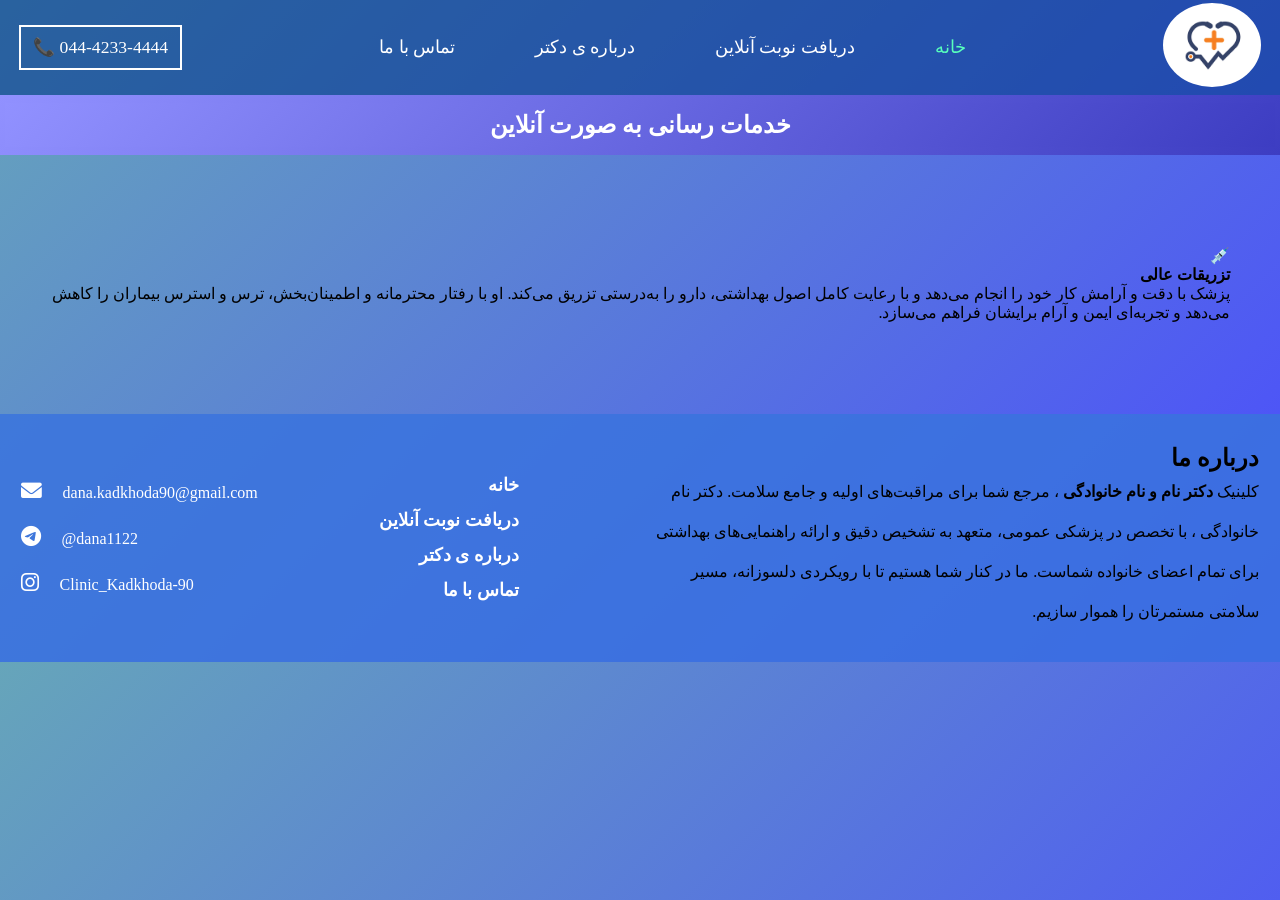
<file: index.html>
<!DOCTYPE html>
<html lang="fa-IR" dir="rtl">

<head>
    <meta charset="UTF-8">
    <meta http-equiv="X-UA-Compatible" content="IE=edge">
    <meta name="viewport" content="width=device-width, initial-scale=1.0">
    <title>مطب دکتر نام و نام خانوادگی</title>
    <link rel="stylesheet" href="./styles-css/index-styles.css">
    <link rel="stylesheet" href="https://cdnjs.cloudflare.com/ajax/libs/font-awesome/6.0.0-beta3/css/all.min.css">
    <link rel="shortcut icon" href="./images/logo.png" type="image/x-icon">
</head>

<body>
    <!-- start header -->
    <header class="header">
        <a href="index.html"><img src="./images/logo.png" class="logo"></a>

        <!-- strat navbar -->
        <nav class="navbar">
            <ul class="ul">
                <li><a href="./index.html" class="li-navbar" id="this-page">خانه</a></li>
                <li><a href="./get-turn.html" class="li-navbar">دریافت نوبت آنلاین</a></li>
                <li><a href="#footer" class="li-navbar">درباره ی دکتر</a></li>
                <li><a href="./contact-us.html" class="li-navbar">تماس با ما</a></li>
            </ul>


        </nav>

        <a class="telephone-number">
            044-4233-4444
            📞
        </a>
        <!-- end navbar -->
    </header>
    <!-- end header -->


    <!-- title -->
    <div class="title"><h2 class="title">خدمات رسانی به صورت آنلاین</h2></div>


    
    <!-- start main -->
    <main class="main">

        <div class="about-master-div">
            </article>

            <article>
                <span>💉</span>
                <h4>تزریقات عالی</h4>
                <p>پزشک با دقت و آرامش کار خود را انجام می‌دهد و با رعایت کامل اصول بهداشتی، دارو را به‌درستی تزریق می‌کند. او با رفتار محترمانه و اطمینان‌بخش، ترس و استرس بیماران را کاهش می‌دهد و تجربه‌ای ایمن و آرام برایشان فراهم می‌سازد.</p>
            </article>




        </section>
    </main>
    <!-- end main -->

    <!-- start footer -->
    <footer class="footer" id="footer">
        <div class="footer-div">
            <section class="section-about-us">
                <h2>درباره ما</h2>
                <p class="paragraph-about-us">کلینیک <span>دکتر نام و نام خانوادگی</span> ، مرجع شما برای مراقبت‌های اولیه و جامع سلامت.

                    دکتر نام خانوادگی ، با تخصص در پزشکی عمومی، متعهد به تشخیص دقیق و ارائه راهنمایی‌های بهداشتی برای تمام اعضای خانواده شماست.
                    
                    ما در کنار شما هستیم تا با رویکردی دلسوزانه، مسیر سلامتی مستمرتان را هموار سازیم.</p>
            </section>
    
            <section>
                <ul class="ul-footer">
                    <li><a href="./index.html" class="li-footer">خانه</a></li>
                    <li><a href="./get-turn.html" class="li-footer">دریافت نوبت آنلاین</a></li>
                    <li><a href="#footer" class="li-footer">درباره ی دکتر</a></li>
                    <li><a href="./contact-us.html" class="li-footer">تماس با ما</a></li>
                </ul>
            </section>

            <section class="profile-section">
                <ul class="social-links">

                    <li class="profile-li"><a href="mailto:dana.kadkhoda90@gmail.com" target="_blank" title="ایمیل" class="profile-link">dana.kadkhoda90@gmail.com<i class="fas fa-envelope profile-icon"></i></a></li>
        
                    <li class="profile-li"><a href="https://t.me/dana1122" target="_blank" title="تلگرام" class="profile-link">dana1122@<i class="fab fa-telegram-plane profile-icon"></i></a></li>
        
                    <li class="profile-li"><a href="https://www.instagram.com/dana.kadkhoda?utm_source=qr&igsh=MXE5cXMwaWNpZnEyNg==" target="_blank" title="اینستاگرام" class="profile-link">Clinic_Kadkhoda-90<i class="fab fa-instagram profile-icon"></i></a></li>
                </ul>
            </section>
        </div>
    </footer>
    <!-- end footer -->
</body>

</html>
</file>
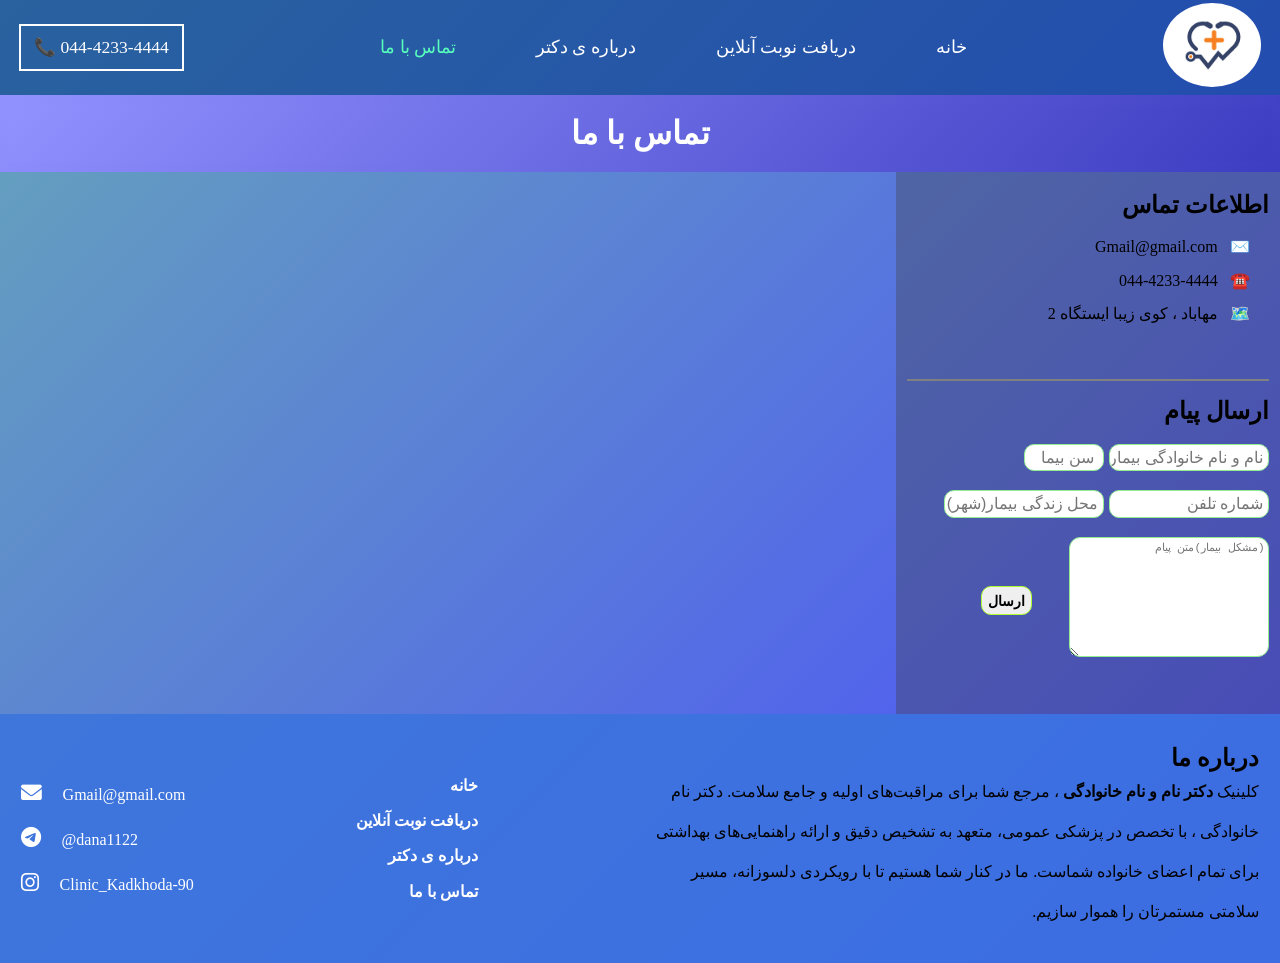
<file: contact-us.html>
<!DOCTYPE html>
<html lang="fa-IR" dir="rtl">

<head>
    <meta charset="UTF-8">
    <meta http-equiv="X-UA-Compatible" content="IE=edge">
    <meta name="viewport" content="width=device-width, initial-scale=1.0">
    <link rel="stylesheet" href="./styles-css/contact.css">
    <title>تماس با ما</title>
    <link rel="stylesheet" href="https://cdnjs.cloudflare.com/ajax/libs/font-awesome/6.0.0-beta3/css/all.min.css">
    <link rel="shortcut icon" href="./images/logo.png" type="image/x-icon">
</head>

<body>
    <!-- start header -->
    <header class="header">
        <a href="index.html"><img src="./images/logo.png" class="logo"></a>

        <!-- strat navbar -->
        <nav class="navbar">
            <ul class="ul">
                <li><a href="./index.html" class="li-navbar">خانه</a></li>
                <li><a href="./get-turn.html" class="li-navbar">دریافت نوبت آنلاین</a></li>
                <li><a href="#footer" class="li-navbar">درباره ی دکتر</a></li>
                <li><a href="./contact-us.html" class="li-navbar" id="this-page">تماس با ما</a></li>
            </ul>


        </nav>

        <a class="telephone-number">
            044-4233-4444
            📞
        </a>
        <!-- end navbar -->
    </header>
    <!-- end header -->

    <!-- title -->
    <div class="title"><h1 class="title">تماس با ما</h1></div>

    <!-- start main -->
    <main class="main">
        <section class="section-contact-us">


            <div>
                <h2>اطلاعات تماس</h3>
                <ul class="information-contact">
                    <li>✉️ &nbsp; Gmail@gmail.com</li>
                    <li>☎️ &nbsp; 044-4233-4444</li>
                    <li>🗺️ &nbsp; مهاباد ، کوی زیبا ایستگاه 2 </li>
                </ul>
            </div>



            <div class="form-div">
                <h2 class="title-form">ارسال پیام</h2>
                <form method="post" class="form">
                    <div class="about-patient">
    
                            <input type="text" id="name" name="fullname" maxlength="40" required placeholder="نام و نام خانوادگی بیمار">
    
                            <input type="number" min="0" max="200" maxlength="3" name="age" required placeholder=" سن بیمار">
                    </div>
    
                    <div class="about-patient">
                            <input name="phone-number" type="number" maxlength="11" required placeholder="شماره تلفن ">
    
                            <input name="name-city" type="text" maxlength="40" placeholder="محل زندگی بیمار(شهر) ">
                    </div>
    
                    <div class="about-patient about-patient-spacial">
                        <textarea name="problme" placeholder="(مشکل بیمار)متن پیام" required class="text-message"></textarea>
                        <button class="button-submit">ارسال</button>
                    </div>
                    
                </form>
            </div>
        </section>
        
        <section class="section-address">
            <iframe src="https://www.google.com/maps/embed?pb=!1m18!1m12!1m3!1d372.14852873466543!2d45.73731029265269!3d36.77294916744565!2m3!1f0!2f0!3f0!3m2!1i1024!2i768!4f13.1!3m3!1m2!1s0x40048297286b7d3b%3A0xb7a5b497ab1d0181!2z2KfYs9iq2KfZhiDYotiw2LHYqNin24zYrNin2YYg2LrYsdio24zYjCDZhdmH2KfYqNin2K_YjCDYrtuM2KfYqNin2YYg2qnZiNuMINiy24zYqNin2Iwg2KfbjNix2KfZhg!5e0!3m2!1sfa!2s!4v1769283135183!5m2!1sfa!2s" width="100%" height="500rem" style="border:0;" allowfullscreen="" loading="lazy" referrerpolicy="no-referrer-when-downgrade"></iframe>
        </section>
    </main>
    <!-- end main -->


    <!-- start footer -->
    <footer class="footer" id="footer">
        <div class="footer-div">
            <section class="section-about-us">
                <h2>درباره ما</h2>
                <p class="paragraph-about-us">کلینیک <span>دکتر نام و نام خانوادگی</span> ، مرجع شما برای مراقبت‌های اولیه و جامع سلامت.

                    دکتر نام خانوادگی ، با تخصص در پزشکی عمومی، متعهد به تشخیص دقیق و ارائه راهنمایی‌های بهداشتی برای تمام اعضای خانواده شماست.
                    
                    ما در کنار شما هستیم تا با رویکردی دلسوزانه، مسیر سلامتی مستمرتان را هموار سازیم.</p>
            </section>
    
            <section>
                <ul class="ul-footer">
                    <li><a href="./index.html" class="li-footer">خانه</a></li>
                    <li><a href="./get-turn.html" class="li-footer">دریافت نوبت آنلاین</a></li>
                    <li><a href="#footer" class="li-footer">درباره ی دکتر</a></li>
                    <li><a href="./contact-us.html" class="li-footer">تماس با ما</a></li>
                </ul>
            </section>

            <section class="profile-section">
                <ul class="social-links">

                    <li class="profile-li"><a href="mailto:dana.kadkhoda90@gmail.com" target="_blank" title="ایمیل" class="profile-link">Gmail@gmail.com<i class="fas fa-envelope profile-icon"></i></a></li>
        
                    <li class="profile-li"><a href="https://t.me/dana1122" target="_blank" title="تلگرام" class="profile-link">dana1122@<i class="fab fa-telegram-plane profile-icon"></i></a></li>
        
                    <li class="profile-li"><a href="https://www.instagram.com/dana.kadkhoda?utm_source=qr&igsh=MXE5cXMwaWNpZnEyNg==" target="_blank" title="اینستاگرام" class="profile-link">Clinic_Kadkhoda-90<i class="fab fa-instagram profile-icon"></i></a></li>
                </ul>
            </section>
        </div>
    </footer>
    <!-- end main -->

</body>

</html>
</file>
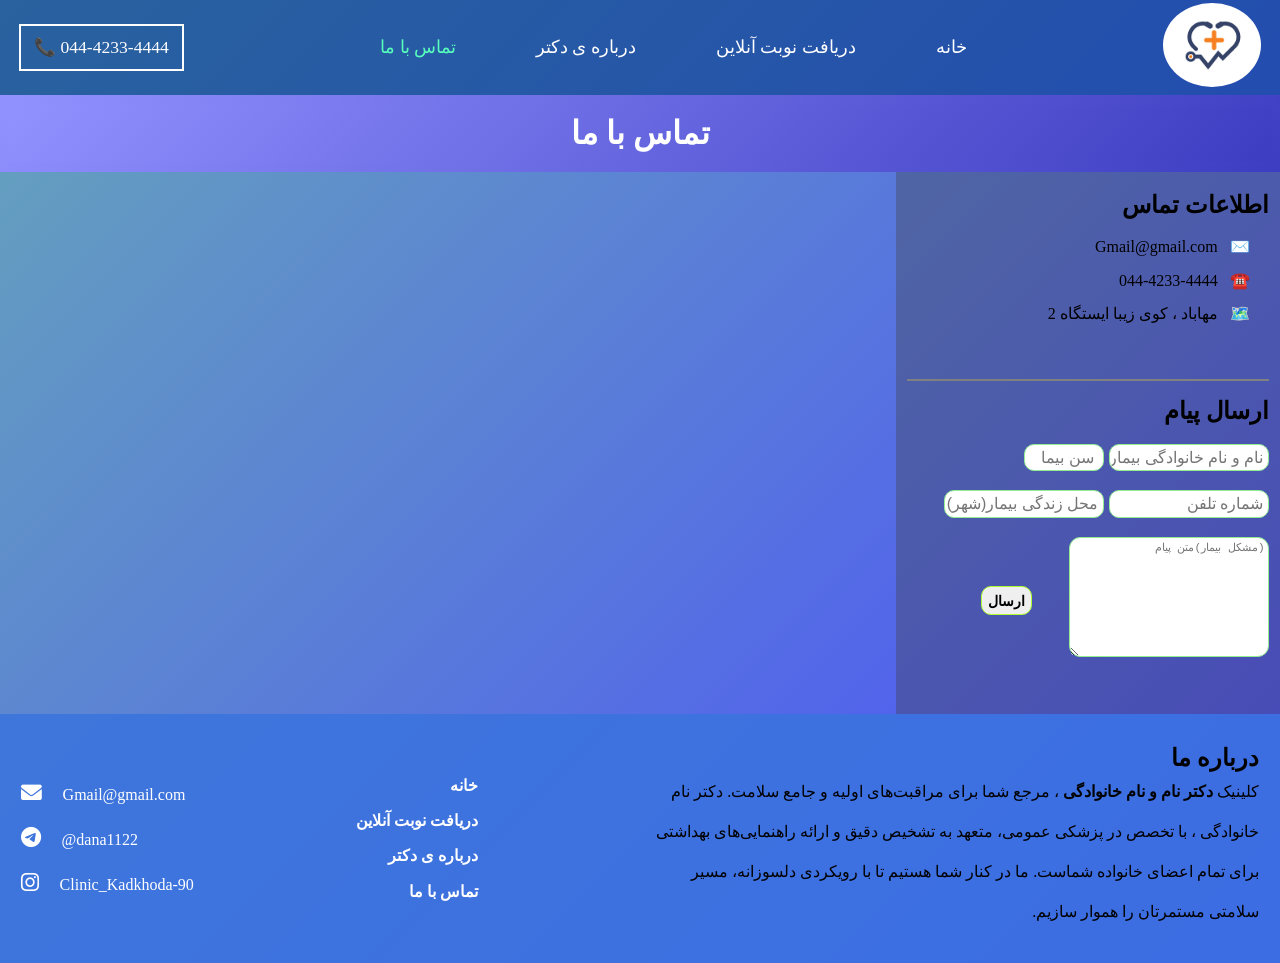
<file: contact.html>
<!DOCTYPE html>
<html lang="fa-IR" dir="rtl">

<head>
    <meta charset="UTF-8">
    <meta http-equiv="X-UA-Compatible" content="IE=edge">
    <meta name="viewport" content="width=device-width, initial-scale=1.0">
    <link rel="stylesheet" href="./styles-css/contact.css">
    <title>تماس با ما</title>
    <link rel="stylesheet" href="https://cdnjs.cloudflare.com/ajax/libs/font-awesome/6.0.0-beta3/css/all.min.css">
    <link rel="shortcut icon" href="./images/logo.png" type="image/x-icon">
</head>

<body>
    <!-- start header -->
    <header class="header">
        <a href="index.html"><img src="../images/logo.png" class="logo"></a>

        <!-- strat navbar -->
        <nav class="navbar">
            <ul class="ul">
                <li><a href="../pages/index.html" class="li-navbar">خانه</a></li>
                <li><a href="../pages/get-turn.html" class="li-navbar">دریافت نوبت آنلاین</a></li>
                <li><a href="#footer" class="li-navbar">درباره ی دکتر</a></li>
                <li><a href="../pages/contact-us.html" class="li-navbar" id="this-page">تماس با ما</a></li>
            </ul>


        </nav>

        <a class="telephone-number">
            044-4233-4444
            📞
        </a>
        <!-- end navbar -->
    </header>
    <!-- end header -->

    <!-- title -->
    <div class="title"><h1 class="title">تماس با ما</h1></div>

    <!-- start main -->
    <main class="main">
        <section class="section-contact-us">


            <div>
                <h2>اطلاعات تماس</h3>
                <ul class="information-contact">
                    <li>✉️ &nbsp; Gmail@gmail.com</li>
                    <li>☎️ &nbsp; 044-4233-4444</li>
                    <li>🗺️ &nbsp; مهاباد ، کوی زیبا ایستگاه 2 </li>
                </ul>
            </div>



            <div class="form-div">
                <h2 class="title-form">ارسال پیام</h2>
                <form method="post" class="form">
                    <div class="about-patient">
    
                            <input type="text" id="name" name="fullname" maxlength="40" required placeholder="نام و نام خانوادگی بیمار">
    
                            <input type="number" min="0" max="200" maxlength="3" name="age" required placeholder=" سن بیمار">
                    </div>
    
                    <div class="about-patient">
                            <input name="phone-number" type="number" maxlength="11" required placeholder="شماره تلفن ">
    
                            <input name="name-city" type="text" maxlength="40" placeholder="محل زندگی بیمار(شهر) ">
                    </div>
    
                    <div class="about-patient about-patient-spacial">
                        <textarea name="problme" placeholder="(مشکل بیمار)متن پیام" required class="text-message"></textarea>
                        <button class="button-submit">ارسال</button>
                    </div>
                    
                </form>
            </div>
        </section>
        
        <section class="section-address">
            <iframe src="https://www.google.com/maps/embed?pb=!1m18!1m12!1m3!1d372.14852873466543!2d45.73731029265269!3d36.77294916744565!2m3!1f0!2f0!3f0!3m2!1i1024!2i768!4f13.1!3m3!1m2!1s0x40048297286b7d3b%3A0xb7a5b497ab1d0181!2z2KfYs9iq2KfZhiDYotiw2LHYqNin24zYrNin2YYg2LrYsdio24zYjCDZhdmH2KfYqNin2K_YjCDYrtuM2KfYqNin2YYg2qnZiNuMINiy24zYqNin2Iwg2KfbjNix2KfZhg!5e0!3m2!1sfa!2s!4v1769283135183!5m2!1sfa!2s" width="100%" height="500rem" style="border:0;" allowfullscreen="" loading="lazy" referrerpolicy="no-referrer-when-downgrade"></iframe>
        </section>
    </main>
    <!-- end main -->


    <!-- start footer -->
    <footer class="footer" id="footer">
        <div class="footer-div">
            <section class="section-about-us">
                <h2>درباره ما</h2>
                <p class="paragraph-about-us">کلینیک <span>دکتر نام و نام خانوادگی</span> ، مرجع شما برای مراقبت‌های اولیه و جامع سلامت.

                    دکتر نام خانوادگی ، با تخصص در پزشکی عمومی، متعهد به تشخیص دقیق و ارائه راهنمایی‌های بهداشتی برای تمام اعضای خانواده شماست.
                    
                    ما در کنار شما هستیم تا با رویکردی دلسوزانه، مسیر سلامتی مستمرتان را هموار سازیم.</p>
            </section>
    
            <section>
                <ul class="ul-footer">
                    <li><a href="../pages/index.html" class="li-footer">خانه</a></li>
                    <li><a href="../pages/get-turn.html" class="li-footer">دریافت نوبت آنلاین</a></li>
                    <li><a href="#footer" class="li-footer">درباره ی دکتر</a></li>
                    <li><a href="../pages/contact-us.html" class="li-footer">تماس با ما</a></li>
                </ul>
            </section>

            <section class="profile-section">
                <ul class="social-links">

                    <li class="profile-li"><a href="mailto:dana.kadkhoda90@gmail.com" target="_blank" title="ایمیل" class="profile-link">Gmail@gmail.com<i class="fas fa-envelope profile-icon"></i></a></li>
        
                    <li class="profile-li"><a href="https://t.me/dana1122" target="_blank" title="تلگرام" class="profile-link">dana1122@<i class="fab fa-telegram-plane profile-icon"></i></a></li>
        
                    <li class="profile-li"><a href="https://www.instagram.com/dana.kadkhoda?utm_source=qr&igsh=MXE5cXMwaWNpZnEyNg==" target="_blank" title="اینستاگرام" class="profile-link">Clinic_Kadkhoda-90<i class="fab fa-instagram profile-icon"></i></a></li>
                </ul>
            </section>
        </div>
    </footer>
    <!-- end main -->

</body>

</html>
</file>
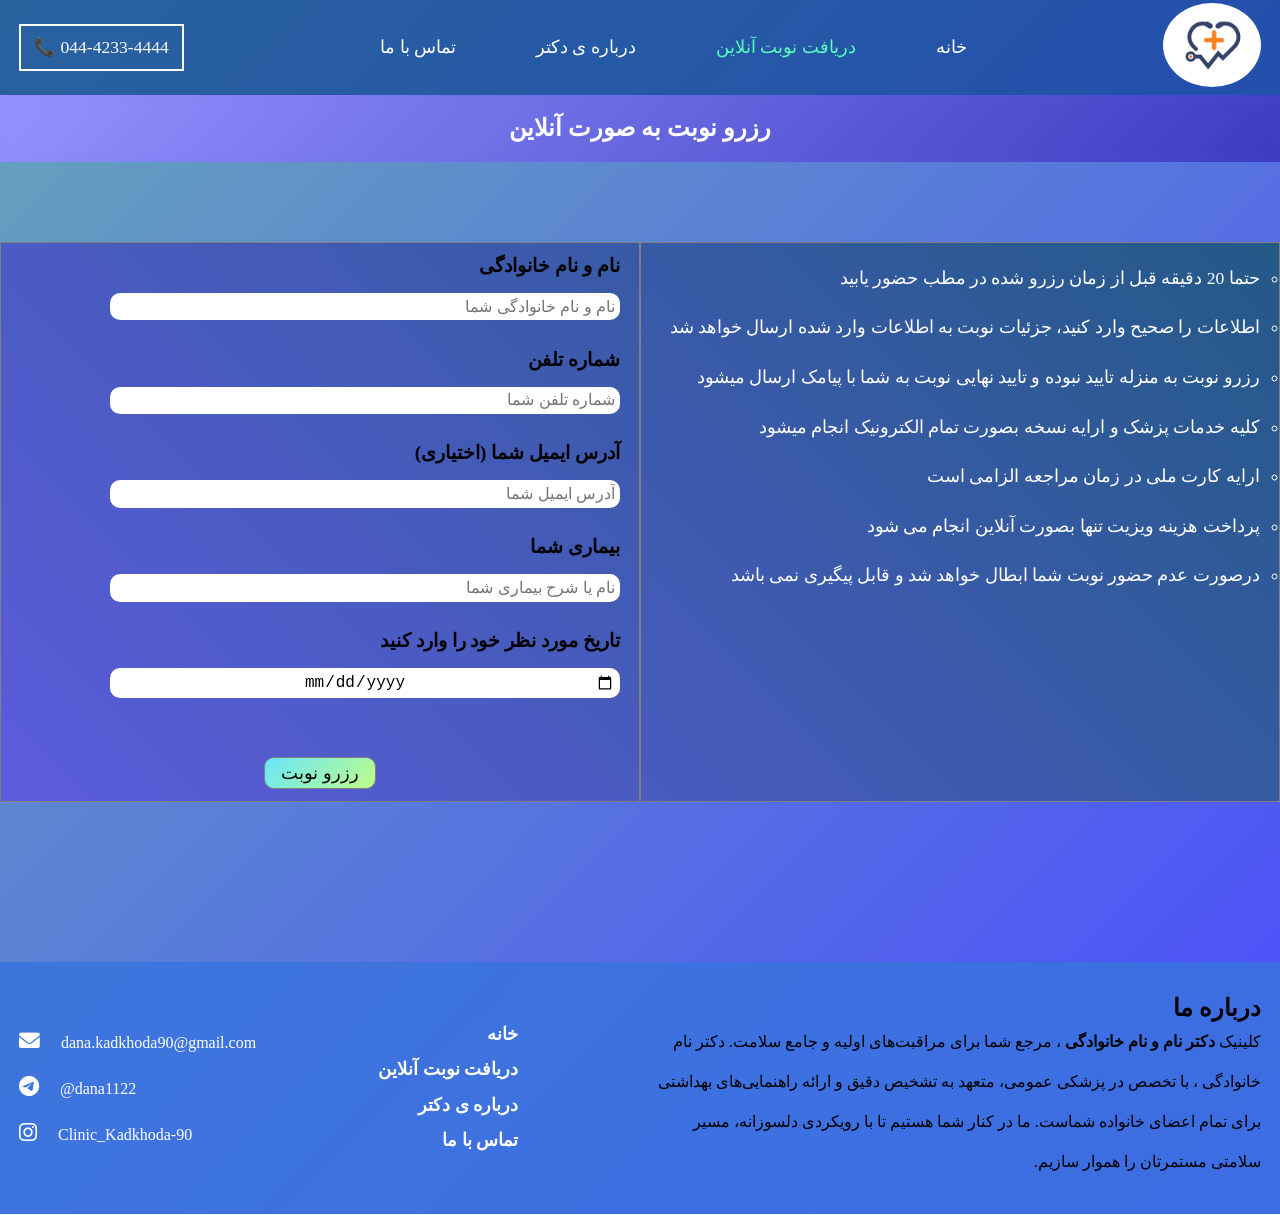
<file: get-turn.html>
<!DOCTYPE html>
<html lang="fa-IR" dir="rtl">
<head>
    <meta charset="UTF-8">
    <meta http-equiv="X-UA-Compatible" content="IE=edge">
    <meta name="viewport" content="width=device-width, initial-scale=1.0">
    <title>دریافت نوبت آنلاین</title>
    <link rel="stylesheet" href="./styles-css/get-turn.css">
    <link rel="stylesheet" href="https://cdnjs.cloudflare.com/ajax/libs/font-awesome/6.0.0-beta3/css/all.min.css">
    <link rel="shortcut icon" href="./images/logo.png" type="image/x-icon">
</head>
<body>
    <!-- start header -->
    <header class="header">
        <a href="index.html"><img src="./images/logo.png" class="logo"></a>

        
        <!-- strat navbar -->
        <nav class="navbar">
            <ul class="ul">
                <li><a href="./index.html" class="li-navbar">خانه</a></li>
                <li><a href="./get-turn.html" class="li-navbar" id="this-page">دریافت نوبت آنلاین</a></li>
                <li><a href="#footer" class="li-navbar">درباره ی دکتر</a></li>
                <li><a href="./contact-us.html" class="li-navbar">تماس با ما</a></li>
            </ul>


        </nav>
        <!-- end navbar -->


        <a class="telephone-number">
            044-4233-4444
            📞
        </a>
       
    </header>
    <!-- end header -->

    <!-- title -->
    <div class="title"><h2 class="title">رزرو نوبت به صورت آنلاین</h2></div>


    <!-- start main -->
    <main>


        


        <div class="containter">
            
            
            <section class="containter-section">
                <ul>
                    <li class="info-li">حتما 20 دقیقه قبل از زمان رزرو شده در مطب حضور یابید</li>
                    <li class="info-li">اطلاعات را صحیح وارد کنید، جزئیات نوبت به اطلاعات وارد شده ارسال خواهد شد</li>
                    <li class="info-li">رزرو نوبت به منزله تایید نبوده و تایید نهایی نوبت به شما با پیامک ارسال میشود</li>
                    <li class="info-li">کلیه خدمات پزشک و ارایه نسخه بصورت تمام الکترونیک انجام میشود</li>
                    <li class="info-li">ارایه کارت ملی در زمان مراجعه الزامی است</li>
                    <li class="info-li">پرداخت هزینه ویزیت تنها بصورت آنلاین انجام می شود</li>
                    <li class="info-li">درصورت عدم حضور نوبت شما ابطال خواهد شد و قابل پیگیری نمی باشد</li>
                </ul>
            </section>


            <section class="containter-section" id="form-section">
                <form action="#"  autocomplete="off">
                    <label for="name">نام و نام خانوادگی</label>
                    <input type="text" name="name" placeholder="نام و نام خانوادگی شما" id="name" required class="info-input">

                    <label for="telephone number">شماره تلفن</label>
                    <input type="text" name="telephone number" placeholder="شماره تلفن شما" id="telephone number" required class="info-input">

                    <label for="email">آدرس ایمیل شما (اختیاری)</label>
                    <input type="email" name="email" id="email" class="info-input" placeholder="آدرس ایمیل شما">

                    <label for="problem">بیماری شما</label>
                    <input type="text" name="problem" id="problem" placeholder="نام یا شرح بیماری شما" required class="info-input">

                    <label for="date">تاریخ مورد نظر خود را وارد کنید</label>
                    <input type="date" name="date" id="date" required class="info-input date-input">

                    <div class="div-submit">
                        <button type="submit" class="submit-button">رزرو نوبت</button>
                    </div>

                </form>



            </section>
        </div>

    
    </main>
    <!-- end main -->


     <!-- start footer -->
     <footer class="footer" id="footer">
        <div class="footer-div">
            <section class="section-about-us">
                <h2>درباره ما</h2>
                <p class="paragraph-about-us">کلینیک <span>دکتر نام و نام خانوادگی</span> ، مرجع شما برای مراقبت‌های اولیه و جامع سلامت.

                    دکتر نام خانوادگی ، با تخصص در پزشکی عمومی، متعهد به تشخیص دقیق و ارائه راهنمایی‌های بهداشتی برای تمام اعضای خانواده شماست.
                    
                    ما در کنار شما هستیم تا با رویکردی دلسوزانه، مسیر سلامتی مستمرتان را هموار سازیم.</p>
            </section>
    
            <section>
                <ul class="ul-footer">
                    <li><a href="./index.html" class="li-footer">خانه</a></li>
                    <li><a href="./get-turn.html" class="li-footer">دریافت نوبت آنلاین</a></li>
                    <li><a href="#footer" class="li-footer">درباره ی دکتر</a></li>
                    <li><a href="./contact-us.html" class="li-footer">تماس با ما</a></li>
                </ul>
            </section>

            <section class="profile-section">
                <ul class="social-links">

                    <li class="profile-li"><a href="mailto:dana.kadkhoda90@gmail.com" target="_blank" title="ایمیل" class="profile-link">dana.kadkhoda90@gmail.com<i class="fas fa-envelope profile-icon"></i></a></li>
        
                    <li class="profile-li"><a href="https://t.me/dana1122" target="_blank" title="تلگرام" class="profile-link">dana1122@<i class="fab fa-telegram-plane profile-icon"></i></a></li>
        
                    <li class="profile-li"><a href="https://www.instagram.com/dana.kadkhoda?utm_source=qr&igsh=MXE5cXMwaWNpZnEyNg==" target="_blank" title="اینستاگرام" class="profile-link">Clinic_Kadkhoda-90<i class="fab fa-instagram profile-icon"></i></a></li>
                </ul>
            </section>
        </div>
    </footer>
    <!-- end footer -->


</body>
</html>
</file>
<file: styles-css/index-styles.css>
* {
    padding: 0;
    margin: 0;
    box-sizing: border-box;
    scroll-behavior: smooth;
}

/* Media Query */
@media (max-width: 1200px) {
    .main .about-master-div {
        display: block !important;
    }

    .main .about-master-div #about-section {
        width: 100%;
        margin: 5rem auto 0rem;
        display: block;
    }
    
    .main .about-master-div .section-image-doctor {
        margin: 50px;
        width: 60% !important;
    }

}

@media (max-width: 1000px){
    .main .container-article {
        display: block !important;
    }

    .main .container-article article {
        width: 70% !important;
        margin: 40px auto;
    }
}


@media (max-width: 850px) {
    html {
      font-size: 10px;
    }

    .main {
        padding: 0;
        text-align: center;
    }

    .main .about-master-div {
        display: block;
    }

    .main .about-master-div section:nth-child(1) {
        text-align: center !important;
        width: 100%;
        
    }

    .main .about-master-div section:nth-child(1) .about-clinic {
        width: 100%;
    }
    
    .main .about-master-div .section-image-doctor .overlay , text {
        display: none;
    } 

    .main .about-master-div .about-clinic {
        width: 100%;
    }

    .main .about-master-div .section-image-doctor .doctor-image {
        width: 100%;
        display: block;
    }

    .main .container-article {
        display: block;
    }

    .main .container-article article {
        width: 90% !important;
        margin-bottom: 3rem;
    }

    .main .container-article article h4 {
        font-weight: 700 !important;
        font-size: 2rem !important;
    }

    .main .container-article article p {
        font-size: 1.5rem;
    }

}

@media (max-width: 535px) {
    html {
      font-size: 7px;
    }

    .title h2 {
        font-size: 2.2rem;
        padding: 1.8rem;
    }

    .main {
        padding: 0;
    }

    .main .about-master-div {
        display: block;
    }

    .main .about-master-div .about-section {
        width: 100%;
        margin: 5rem auto 0rem;
    }

    .main .about-master-div .section-image-doctor {
        width: 50%;
        margin: 5rem auto 0rem;
    }
    
    .main .about-master-div .section-image-doctor .overlay , text {
        display: none;
    } 

    .main .about-master-div .about-clinic {
        width: 100%;
    }

    .main .about-master-div .section-image-doctor .doctor-image {
        width: 100%;
        display: block;
    }

    .main .container-article {
        display: block;
    }

    .main .container-article article {
        width: 90%;
        margin-bottom: 3rem;
        padding: 2rem !important;
    }

}


/* start body styles */
body {
    background-image: linear-gradient(135deg, rgb(102, 165, 186), rgb(74, 74, 255));
}

/* start header styles */
.header {
    display: flex;
    align-items: center;
    justify-content: space-between;
    font-size: 1.1rem;
    padding: 0.2rem 1.2rem;
    width: 100%;
    position: sticky;
    top: 0;
    background-color: rgba(6, 59, 143, 0.623);
    z-index: 1;
} 

.header .logo {
    width: 6.1rem;
    border-radius: 54%;
}

li {
    text-decoration: none;
    list-style-type: none;
    color: white;
    font-size: 1.1rem;
}

#this-page {
    color: rgb(88, 255, 188);
}

.header .navbar .ul .li-navbar:hover {
    color: rgb(88, 255, 188);
}

.header .navbar .ul  {
    display: flex;
    gap: 5rem;
}

a {
    text-decoration: none;
    color: white;
    transition: all 0.5s;
}


.header .telephone-number {
    color: white;
    border: 2px solid white;
    padding: 10px 12px;
}

.title {
    color: white;
    background-image: linear-gradient(135deg, rgb(145, 145, 255), rgb(61, 61, 194));
    text-align: center;
    padding: 8px 5px;
}

/* start main styles */

.main {
    padding: 0.7rem 3.1rem;
    margin-top: 5rem;
}

.main .about-master-div {
    display: flex;
    justify-content: space-between;
}

.main .about-master-div .about-section {
    width: 65%;
    line-height: 2.6rem;
}

.main .about-master-div .about-clinic {
    width: 70%;
    text-align: justify;
}

.main .about-master-div .section-image-doctor {
    text-align: right;
    width: 28%;
    position: relative;
    overflow: hidden;
    outline: 3px dashed rgba(17, 220, 156, 0.845);
    outline-offset: 0.5rem;
    border-radius: 0.8rem;
    margin-left: 2%;
}

.main .about-master-div .section-image-doctor .overlay {
	position: absolute;
	bottom: 100%;
	left: 0;
	right: 0;
	background-color: #008bba95; 
	overflow: hidden; 
	width: 100%;
	height: 0;
	transition: all 1s;
    border-radius: 10px;
}

.main .about-master-div .section-image-doctor:hover .overlay{
	bottom: 0;
	height: 100%;

}

.main .about-master-div .section-image-doctor .text {
	color: white;
	font-size: 0.9rem;
	position: absolute;
	top: 50%;
	left: 50%;
	transform: translate(-50%,-50%);
	background-color: #1C1C1C;
	text-align: center;
	padding: 0.8rem;
	border-radius: 10px;
}

.main .about-master-div .about-section .button-get-turn {
    background-color: beige;
    padding: 0.7rem 1.2rem;
    margin-top: 1.2rem;
    border-radius: 10px;
    box-shadow: 1px 1px 10px rgb(34, 34, 255);
    transition: all 0.4s;
    cursor: pointer;
    font-size: 1rem;
    border: 2px solid rgb(47, 255, 238);
}

.main .about-master-div .about-section .button-get-turn:active {
    scale: 0.95;
}

.main .about-master-div .about-section .button-get-turn:hover {
    box-shadow: 1px 1px 14px blue;
    opacity: 0.7;
}



.main .about-master-div .section-image-doctor .doctor-image {
    border-radius: 10px;
    width: 100%;
    height: 100%;
    object-fit: cover; 
}

.main .container-article {
    display: flex;
    gap: 2.5rem;
    margin-top: 5rem;
}

.main .container-article article {
    background-color: rgba(126, 164, 234, 0.845);
    border: 1.3px solid rgba(55, 75, 112, 0.845);
    width: 100%;
    padding: 1rem 1.4rem;
    border-radius: 10px;
    text-align: center;
    transition: all 0.4s;
}

.main .container-article article:hover {
    background-color: rgba(17, 35, 68, 0.845);
    color: whitesmoke;
    border-color: rgba(126, 164, 234, 0.845);
    transform: translateY(-15px);
}

.main .container-article article span {
    display: block;
    font-size: 3.5rem;
    margin: 1rem 0 3rem;
}

.main .container-article article p {
    text-align: justify;
    line-height: 1.8rem;
}

.main .container-article article h4 {
    font-size: 1.5rem;
    margin: 1.4rem 0;
}



/* end main styles */

/* start footer styles */

.footer {
    background-color: rgba(57, 115, 222, 0.845);
    margin-top: 5rem;
    padding: 1.9rem 1.3rem;
}

.footer .footer-div {
    display: flex;
    justify-content: space-between;
    align-items: center;
}

.footer .footer-div .section-about-us:nth-child(1) {
    width: 50%;
}

.footer .footer-div .section-about-us:nth-child(2) {
    width: 20%;
}

.footer .footer-div .section-about-us:nth-child(3) {
    width: 30%;
}

.footer .footer-div .section-about-us .paragraph-about-us {
    line-height: 2.5rem;
}

.footer .footer-div .section-about-us .paragraph-about-us span {
    font-weight: bold;
}

.footer .footer-div .ul-footer {
    align-items: center;
}

.footer .footer-div .ul-footer .li-footer {
    line-height: 2.2rem;
    font-weight: bold;
}

.footer .footer-div .ul-footer .li-footer:hover {
    color: rgb(88, 255, 188);
}

.footer .footer-div .profile-section {
    text-align: left;
}

.footer .footer-div .profile-section .social-links .profile-li:not(.profile-li:last-child) {
    margin-bottom: 1.5rem;
}

.footer .footer-div .profile-section .social-links .profile-link {
    font-size: 1rem;
}

.footer .footer-div .profile-section .social-links .profile-icon {
    transition: all 0.3s;
    font-size: 1.3rem;
    margin-right: 1.3rem;
}

.footer .footer-div .profile-section .social-links .profile-icon:hover {
    color: rgb(201, 201, 0);
}

/* end footer styles */
</file>
<file: styles-css/contact.css>
* {
    margin: 0;
    padding: 0;
    box-sizing: border-box;
    scroll-behavior: smooth;
}

/* Media Query */

@media (max-width: 847px) {
    html {
      font-size: 10px;
    }

    .title h2 {
        font-size: 2.2rem;
        padding: 1.8rem;
    }

    .main .section-contact-us {
        display: flex;
        justify-content: start;
        gap: 5rem;
    }

    .main .section-address {
        width: 100%;
    }

    .main .section-contact-us .form-div {
        border-top: none;
        border-right: 2px solid gray;
        padding-right: 2rem;
    }

    .main .section-contact-us .form-div form {
        display: flex;
        align-items: center;
    }
    
    .main .section-contact-us .form-div form .about-patient {
        display: block;
    }

    .main .section-contact-us .form-div form .about-patient-spacial {
        display: flex;
    }

    main .section-contact-us .form-div  form input {
        margin: 0.65rem;
        width: 12rem;
    }

    main .section-address iframe {
        height: 30rem;
    }
}

@media (max-width: 535px) {
    html {
      font-size: 6px;
    }

}

/* body style */

body {
    background-image: linear-gradient(135deg, rgb(102, 165, 186), rgb(74, 74, 255));
}

/* start header styles */

.header {
    display: flex;
    align-items: center;
    justify-content: space-between;
    font-size: 1.1rem;
    padding: 0.2rem 1.2rem;
    width: 100%;
    position: sticky;
    top: 0;
    background-color: rgba(6, 59, 143, 0.623);
    z-index: 1;
}


.title {
    color: white;
    background-image: linear-gradient(135deg, rgb(145, 145, 255), rgb(61, 61, 194));
    text-align: center;
    padding: 0.6rem 0.5rem;
}


li {
    list-style-type: none;
}


#this-page {
    color: rgb(88, 255, 188);
}

.header .navbar .ul .li-navbar:hover {
    color: rgb(88, 255, 188);
}

.ul {
    display: flex;
    gap: 5rem;
}

.header .logo {
    width: 6.1rem;
    border-radius: 54%;
}

a {
    text-decoration: none;
    transition: all 0.5s;
    color: white;
}

.header .telephone-number {
    color: white;
    border: 2px solid white;
    padding: 0.7rem 0.8rem;
}

/* end header styles */

/* start main styles */
.main {
    display: flex;
}

.main .section-contact-us {
    background-color: rgba(63, 63, 63, 0.352);
    padding: 1.2rem 0.7rem;
    width: 30%;
}

.main .section-address {
    padding: 1.2rem;
    width: 70%;
}


.about-patient {
    display: flex;
    gap: 0.3rem;
    margin-top: 1.2rem;
}

.main .section-contact-us .information-contact {
    margin: 0.7rem 1.2rem;
    line-height: 2.1rem;
}

.main .section-contact-us .footer-div .title-form {
    font-size: 2rem;
}

input {
    height: 1.7rem;
    border: 1.4px solid lightgreen;
    border-radius: 10px;
    padding-right: 0.3rem;
    width: 10rem;
    font-size: 1rem;
}

input:focus, textarea:focus {
    outline: none;
    border-color: rgb(106, 255, 230);
}

.text-message {
    font-size: 0.7rem;
    width: 12.5rem;
    height: 7.5rem;
    border: 1.4px solid lightgreen;
    border-radius: 0.7rem;
    padding-right: 0.3rem;
    resize: vertical;
    padding: 0.2rem;
}

.form-div {
    border-top: 2px solid gray;
    margin-top: 3rem;
    padding-top: 1rem;
}


.main .form-div form .about-patient:first-child input:last-child {
    width: 5rem;
}

.button-submit {
    margin: 3.1rem 2rem 0 0;
    border-radius: 10px;
    width: 3.2rem;
    height: 1.8rem;
    font-size: 0.9rem;
    font-weight: 600;
    border: 1.4px solid greenyellow;
    transition: all 0.3s;
}

.button-submit:hover {
    opacity: 0.6;
    box-shadow: inset 0.4px 0px 10px blue;
}

.button-submit:active {
    scale: 0.9;
}

/* end main styles */

/* start footer styles */
.footer {
    background-color: rgba(57, 115, 222, 0.845);
    padding: 1.9rem 1.3rem;
}

.footer .footer-div {
    display: flex;
    justify-content: space-between;
    align-items: center;
}

.footer .footer-div .section-about-us:nth-child(1) {
    width: 50%;
}

.footer .footer-div .section-about-us:nth-child(2) {
    width: 20%;
}

.footer .footer-div .section-about-us:nth-child(3) {
    width: 30%;
}

.footer .footer-div .section-about-us .paragraph-about-us {
    line-height: 2.5rem;
}

.footer .footer-div .section-about-us .paragraph-about-us span {
    font-weight: bold;
}

.footer .footer-div .ul-footer {
    align-items: center;
}

.footer .footer-div .ul-footer .li-footer {
    line-height: 2.2rem;
    font-weight: bold;
}

.footer .footer-div .ul-footer .li-footer:hover {
    color: rgb(88, 255, 188);
}

.footer .footer-div .profile-section {
    text-align: left;
}

.footer .footer-div .profile-section .social-links .profile-li:not(.profile-li:last-child) {
    margin-bottom: 1.5rem;
}

.footer .footer-div .profile-section .social-links .profile-link {
    font-size: 1rem;
}

.footer .footer-div .profile-section .social-links .profile-icon {
    transition: all 0.3s;
    font-size: 1.3rem;
    margin-right: 1.3rem;
}

.footer .footer-div .profile-section .social-links .profile-icon:hover {
    color: rgb(201, 201, 0);
}

/* end footer styles */
</file>
<file: styles-css/get-turn.css>
* {
    padding: 0;
    margin: 0;
    box-sizing: border-box;
    scroll-behavior: smooth;
}

/* Media Query */
@media (max-width: 1000px){
    main .containter {
        display: block !important;
    }

    main .containter .containter-section {
        width: 100% !important;
    }
}

@media (max-width: 847px) {
    html {
      font-size: 10px;
    }

    main .containter #form-section form {
        width: 70%;
        display: block;
        margin: 1rem auto;
    }

    main .containter #form-section {

        text-align: center;
    }
}

@media (max-width: 535px) {
    html {
      font-size: 6px;
    }

    .title h2 {
        font-size: 2.2rem;
        padding: 1.8rem;
    }

    main .containter {
        display: block;
    }

    main .containter .containter-section {
        width: 100%;
    }

    main .containter .containter-section ul li {
        margin-top: 1rem;
    }

    main .containter #form-section form {
        width: 70%;
        display: block;
        margin: 1rem auto;
    }

    main .containter #form-section form .div-submit .submit-button {
        margin-top: 3rem !important;
        font-size: 1.8rem !important;
    }

    main .containter #form-section form label {
        margin: 3.5rem 0 1.2rem;
        font-size: 1.5rem;
    } 

    main .containter #form-section {

        text-align: center;
    }
}


/* start body styles */
body {
    background-image: linear-gradient(135deg, rgb(102, 165, 186), rgb(74, 74, 255));
}


/* start herder styles */
.header {
    display: flex;
    align-items: center;
    justify-content: space-between;
    font-size: 1.1rem;
    padding: 0.2rem 1.2rem;
    width: 100%;
    position: sticky;
    top: 0;
    background-color: rgba(6, 59, 143, 0.623);
    z-index: 1;

}

.header .logo {
    width: 6.1rem;
    border-radius: 54%;
}

li {
    text-decoration: none;
    list-style-type: none;
    color: white;
    font-size: 1.1rem;
}

#this-page {
    color: rgb(88, 255, 188);
}

.header .navbar .ul .li-navbar:hover {
    color: rgb(88, 255, 188);
}

.header .navbar .ul {
    display: flex;
    gap: 5rem;
}

a {
    text-decoration: none;
    color: white;
    transition: all 0.5s;
}


.header .telephone-number {
    color: white;
    border: 2px solid white;
    padding: 0.7rem 0.8rem;
}


.title {
    color: white;
    background-image: linear-gradient(135deg, rgb(145, 145, 255), rgb(61, 61, 194));
    text-align: center;
    padding: 0.6rem 0.5rem;
}

/* start main styles */
main .containter {
    display: flex;
    background-image: linear-gradient(45deg,rgb(92, 92, 221), rgb(36, 89, 135));
    margin-top: 5rem;
}

main .containter .containter-section {
    width: 50%;
    padding: 0.7rem 1.2rem;
    border: 1px solid gray;
}

main .containter #form-section label {
    display: block;
    font-weight: bold;
    font-size: 1.2rem;
    margin-bottom: 1rem;
}

main .containter #form-section form .date-input {
    text-align: center;
}

main .containter #form-section form .info-input {
    width: 85%;
    padding: 0.3rem;
    margin-bottom: 1.7rem;
    font-size: 1rem;
    border-radius: 10px;
    border: none;
}

main .containter #form-section form .info-input:focus {
    outline: none;
    border: 1.5px solid rgb(25, 134, 128);
    background-color: #cafffc;
}

main .containter .containter-section ul .info-li {
    line-height: 3.1rem;
    list-style-type: circle;
}

main .containter #form-section form .div-submit {
    text-align: center;
}

main .containter #form-section form .div-submit .submit-button {
    margin-top: 2rem;
    font-size: 1.1rem;
    border: 1px solid gray;
    border-radius: 10px;
    padding: 0.3rem 1rem;
    background-image: linear-gradient(135deg, rgba(79, 229, 255, 0.845) ,rgba(182, 255, 118, 0.845));
    cursor: pointer;
    transition: all 0.3s;
}

main .containter #form-section form .div-submit .submit-button:hover {
    opacity: 0.8;
}

main .containter #form-section form .div-submit .submit-button:active {
    scale: 0.95;
}

/* end main styles */

/* start footer styles */

.footer {
    background-color: rgba(57, 115, 222, 0.845);
    margin-top: 10rem;
    padding: 2rem 1.2rem;
}

.footer .footer-div {
    display: flex;
    justify-content: space-between;
    align-items: center;

}

.footer .footer-div .section-about-us:nth-child(1) {
    width: 50%;
}

.footer .footer-div .section-about-us:nth-child(2) {
    width: 20%;
}

.footer .footer-div .section-about-us:nth-child(3) {
    width: 30%;
}

.footer .footer-div .section-about-us .paragraph-about-us {
    line-height: 2.5rem;
}

.footer .footer-div .section-about-us .paragraph-about-us span {
    font-weight: bold;
}

.footer .footer-div section .ul-footer {
    align-items: center;
}

.footer .footer-div section .ul-footer .li-footer {
    line-height: 2.2rem;
    font-weight: bold;
}

.footer .footer-div section .ul-footer .li-footer:hover {
    color: rgb(88, 255, 188);
}

.footer .footer-div .profile-section {
    text-align: left;
}

.footer .footer-div .profile-section .social-links .profile-li:not(.profile-li:last-child) {
    margin-bottom: 1.5rem;
}

.footer .footer-div .profile-section .social-links .profile-li .profile-link {
    font-size: 1rem;
}

.footer .footer-div .profile-section .social-links .profile-li .profile-link .profile-icon {
    transition: all 0.3s;
    font-size: 1.3rem;
    margin-right: 1.3rem;
}

.footer .footer-div .profile-section .social-links .profile-li .profile-link .profile-icon:hover {
    color: rgb(201, 201, 0);
}
/* end footer styles */
</file>
